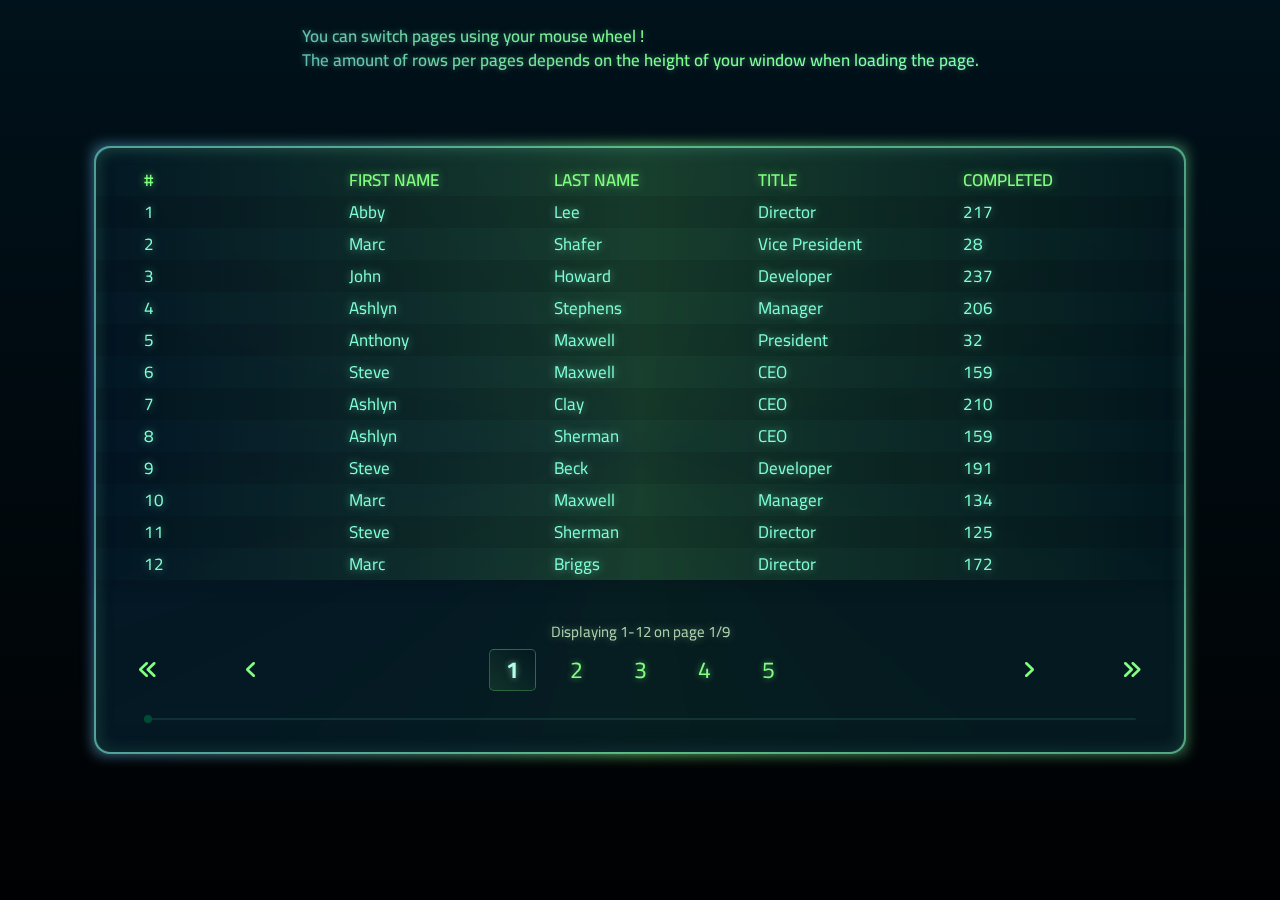
<file: table/table.html>
<!DOCTYPE html>
<html lang="en" >
<head>
  <meta charset="UTF-8">
  <title>CodePen - Scrollable pagination, neon theme</title>
  <link rel='stylesheet' href='https://cdnjs.cloudflare.com/ajax/libs/font-awesome/6.4.2/css/all.min.css'><link rel="stylesheet" href="./style.css">

</head>
<body>
<!-- partial:index.partial.html -->
<p class="infos">
	You can switch pages using your mouse wheel !<br />
	The amount of rows per pages depends on the height of your window when loading the page.
</p>

<div class="table-container" style="--data-limit: 9">
	<div class="table" id="table-0" data-limit="9">
		<div class="table-row table-heading">
			<div class="table-col">
				#
			</div>
			<div class="table-col">
				First name
			</div>
			<div class="table-col">
				Last name
			</div>
			<div class="table-col">
				Title
			</div>
			<div class="table-col">
				Completed
			</div>
		</div>
		<div class="table-row" data-copy="103">
			<div class="table-col">
				<span class="auto-increment">0</span>
			</div>
			<div class="table-col">
				<span class="auto-firstname"></span>
			</div>
			<div class="table-col">
				<span class="auto-lastname"></span>
			</div>
			<div class="table-col">
				<span class="auto-title"></span>
			</div>
			<div class="table-col">
				<span class="auto-integer" min="0" max="250"></span>
			</div>
		</div>
	</div>

	<div class="pagination-container">
		<div class="d-flex row flex-fill align-items-end justify-content-center">
			<span class="pagination-info"></span>
			<button class="pagination-extreme pagination-left">
				<i class="fa-solid fa-angles-left"></i>
			</button>
			<button class="pagination-extreme pagination-left-one">
				<i class="fa-solid fa-angle-left"></i>
			</button>
			<div class="d-flex flex-fill justify-content-center">
				<div class="pagination-wrapper">
					<ul class="pagination" data-table="table-0"></ul>
				</div>
			</div>
			<button class="pagination-extreme pagination-right-one">
				<i class="fa-solid fa-angle-right"></i>
			</button>
			<button class="pagination-extreme pagination-right">
				<i class="fa-solid fa-angles-right"></i>
			</button>
		</div>
	</div>
	
	<div class="progress-bar">
		<div class="progress-point"></div>
	</div>
</div>
<!-- partial -->
  <script  src="./script.js"></script>

</body>
</html>
</file>
<file: table/style.css>
@import url("https://fonts.googleapis.com/css2?family=Cairo:wght@200;300;400;500;600;700;800;900;1000&family=Roboto:ital,wght@0,100;0,300;0,400;0,500;0,700;0,900;1,100;1,300;1,400;1,500;1,700;1,900&display=swap");
body {
  position: relative;
  display: flex;
  justify-content: center;
  align-items: center;
  height: 100%;
  min-height: 100vh;
  margin: 0;
  padding: 0;
  background: linear-gradient(#00121B, #000102);
  overflow: hidden;
  font-family: "Cairo", sans-serif;
}

.d-flex {
  display: flex;
}

.row {
  flex-direction: row;
}

.flex-fill {
  flex: 1 1 auto;
  width: 100%;
}

.justify-content-center {
  justify-content: center;
}

.justify-content-start {
  justify-content: flex-start;
}

.justify-content-end {
  justify-content: flex-end;
}

.align-items-center {
  align-items: center;
}

.align-items-start {
  align-items: flex-start;
}

.align-items-end {
  align-items: flex-end;
}

@property --angle {
  syntax: "<angle>";
  inherits: false;
  initial-value: 0turn;
}
@keyframes conic-rotate {
  to {
    --angle: 1turn;
  }
}
.table-container {
  position: relative;
  display: flex;
  width: 85vw;
  height: calc(((var(--data-limit) + 1) * 2rem) + 10rem);
  transform-style: preserve-3d;
  box-shadow: inset 0 -0.5rem 1rem rgba(0, 18, 27, 0.5), inset 0 0 1rem rgba(127, 255, 212, 0.3);
  border: 2px solid rgba(127, 255, 212, 0.5);
  border-radius: 1rem;
  flex-direction: column;
}
.table-container::before {
  position: absolute;
  display: flex;
  content: "";
  width: 100%;
  height: 100%;
  top: 0;
  left: 0;
  background: conic-gradient(from var(--angle), #80FF80, rgba(127, 255, 212, 0.5), #80FF80, royalblue, #80FF80);
  filter: blur(0.5rem);
  transform: translatez(-2px);
  z-index: -2;
  opacity: 0.99;
  animation: conic-rotate 12s infinite linear;
}
.table-container::after {
  position: absolute;
  display: flex;
  content: "";
  width: 100%;
  height: 100%;
  top: 0;
  left: 0;
  background-color: rgba(0, 18, 27, 0.95);
  transform: translatez(-1px);
  z-index: -1;
  border-radius: inherit;
}

.table {
  position: relative;
  display: flex;
  width: 100%;
  padding: 1rem 0 0 0;
  flex-direction: column;
  align-items: center;
  justify-content: center;
  background-image: linear-gradient(90deg, transparent, rgba(128, 255, 128, 0.15), transparent);
  -webkit-background-image: linear-gradient(90deg, transparent, rgba(128, 255, 128, 0.15), transparent);
  overflow: hidden;
  box-shadow: 0 0.5rem 1rem rgba(0, 0, 0, 0.1);
}
.table .table-row {
  position: relative;
  display: flex;
  flex-direction: row;
  gap: inherit;
  width: calc(100% - 4rem);
  padding: 0 2rem;
  transition: opacity 0.5s;
}
.table .table-row:nth-child(2n) {
  background-color: rgba(0, 0, 0, 0.1);
}
.table .table-col {
  position: relative;
  display: flex;
  flex-direction: column;
  gap: inherit;
  flex: 1 1 0;
  height: 2rem;
  justify-content: center;
  align-items: flex-start;
  color: #7FFFD4;
  text-shadow: 0 0 0.5rem rgba(127, 255, 212, 0.6);
  font-size: calc(0.390625vw + 12px);
  padding: 0 1rem;
  cursor: pointer;
  white-space: nowrap;
}
.table .table-col span {
  position: relative;
  display: flex;
  cursor: pointer;
}
.table .table-col span::before, .table .table-col span::after {
  position: absolute;
  display: flex;
  content: "";
  height: 70%;
  width: 0.3rem;
  border-top: 2px solid #7FFFD4;
  border-bottom: 2px solid #7FFFD4;
  opacity: 0;
  pointer-events: none;
  transition: opacity 0.3s, transform 0.3s;
}
.table .table-col span::before {
  border-left: 2px solid #7FFFD4;
  left: 0;
  top: 50%;
  transform: translate(-0.5rem, -50%) scale(0.6) rotate(20deg);
}
.table .table-col span::after {
  border-right: 2px solid #7FFFD4;
  right: 0;
  top: 50%;
  transform: translate(0.5rem, -50%) scale(0.6) rotate(20deg);
}
.table .table-col span:hover::before {
  opacity: 1;
  transform: translate(-1rem, -50%) scale(0.8) rotate(0deg);
}
.table .table-col span:hover::after {
  opacity: 1;
  transform: translate(1rem, -50%) scale(0.8) rotate(0deg);
}
.table .table-heading .table-col {
  color: #80FF80 !important;
  text-shadow: 0 0 0.5rem rgba(128, 255, 128, 0.6);
  font-weight: 600;
  text-transform: uppercase;
}

.pagination-container {
  position: relative;
  display: flex;
  flex: 1 1 auto;
  width: 100%;
  justify-content: flex-end;
  align-items: center;
  padding-bottom: 1.5rem;
  padding-top: 1rem;
  flex-direction: column;
}

.pagination-wrapper {
  position: relative;
  display: flex;
  height: fit-content;
  overflow: hidden;
  justify-content: flex-start;
  width: 20rem;
}

.pagination {
  position: relative;
  display: flex;
  flex-direction: row;
  list-style-type: none;
  margin: 0;
  padding: 0;
  align-items: center;
  justify-content: flex-start;
  transition: transform 0.5s;
}
.pagination > li {
  position: relative;
  display: flex;
  width: 4rem;
  max-width: 4rem;
  flex: 0 0 auto;
  height: 3rem;
  justify-content: center;
  align-items: center;
  color: #80FF80;
  font-size: calc(0.390625vw + 18px);
  z-index: 5;
  cursor: pointer;
  user-select: none;
  text-shadow: 0 0 0.4rem rgba(128, 255, 128, 0.6);
}
.pagination > li span {
  pointer-events: none;
}
.pagination > li.active span {
  position: relative;
  display: flex;
  height: 2.5rem;
  padding: 0 1rem;
  font-weight: bolder;
  align-items: center;
  justify-content: center;
  background-image: linear-gradient(45deg, rgba(128, 255, 128, 0.1), rgba(0, 18, 27, 0.4));
  border: 1px solid rgba(128, 255, 128, 0.3);
  color: #b2ffe5;
  border-radius: 5px;
  text-shadow: 0 0 0.4rem rgba(178, 255, 229, 0.6);
}

.pagination-info {
  position: absolute;
  display: flex;
  font-size: calc(0.390625vw + 10px);
  color: #acd3ac;
  bottom: 4.5rem;
  text-shadow: 0 0 0.5rem rgba(172, 211, 172, 0.5);
}

.pagination-extreme {
  position: relative;
  display: flex;
  height: 3rem;
  width: 10rem;
  border: none;
  background-color: transparent;
  border-radius: 5px;
  justify-content: center;
  align-items: center;
  color: #80FF80;
  font-size: calc(0.390625vw + 15px);
  cursor: pointer;
  transition: transform 0.3s;
}
.pagination-extreme:hover {
  transform: scale(1.4);
}

.progress-bar {
  position: relative;
  display: flex;
  width: calc(100% - 6rem);
  height: 2px;
  background-color: rgba(127, 255, 212, 0.1);
  border-radius: 2px;
  margin: 0 3rem 2rem 3rem;
}
.progress-bar .progress-point {
  position: absolute;
  display: flex;
  height: 0.5rem;
  width: 0.5rem;
  background-color: #004c32;
  border-radius: 50%;
  top: 50%;
  left: 0;
  transform: translateY(-50%);
  transition: left 0.5s;
}

.infos {
  position: absolute;
  display: flex;
  top: 0;
  left: 50%;
  transform: translateX(-50%);
  font-family: "Cairo", sans-serif;
  margin: 0;
  padding: 0;
  width: 100%;
  justify-content: center;
  align-items: center;
  height: 6rem;
  font-size: calc(0.390625vw + 12px);
  line-height: 24px;
  font-weight: 600;
  background-color: #80FF80;
  background-image: linear-gradient(45deg, royalblue, #80FF80, #7FFFD4);
  -webkit-background-image: linear-gradient(45deg, #80FF80, royalblue, #7FFFD4);
  background-clip: text;
  -webkit-background-clip: text;
  color: transparent;
  text-shadow: 0 0 0.4rem rgba(127, 255, 212, 0.4);
}
</file>
